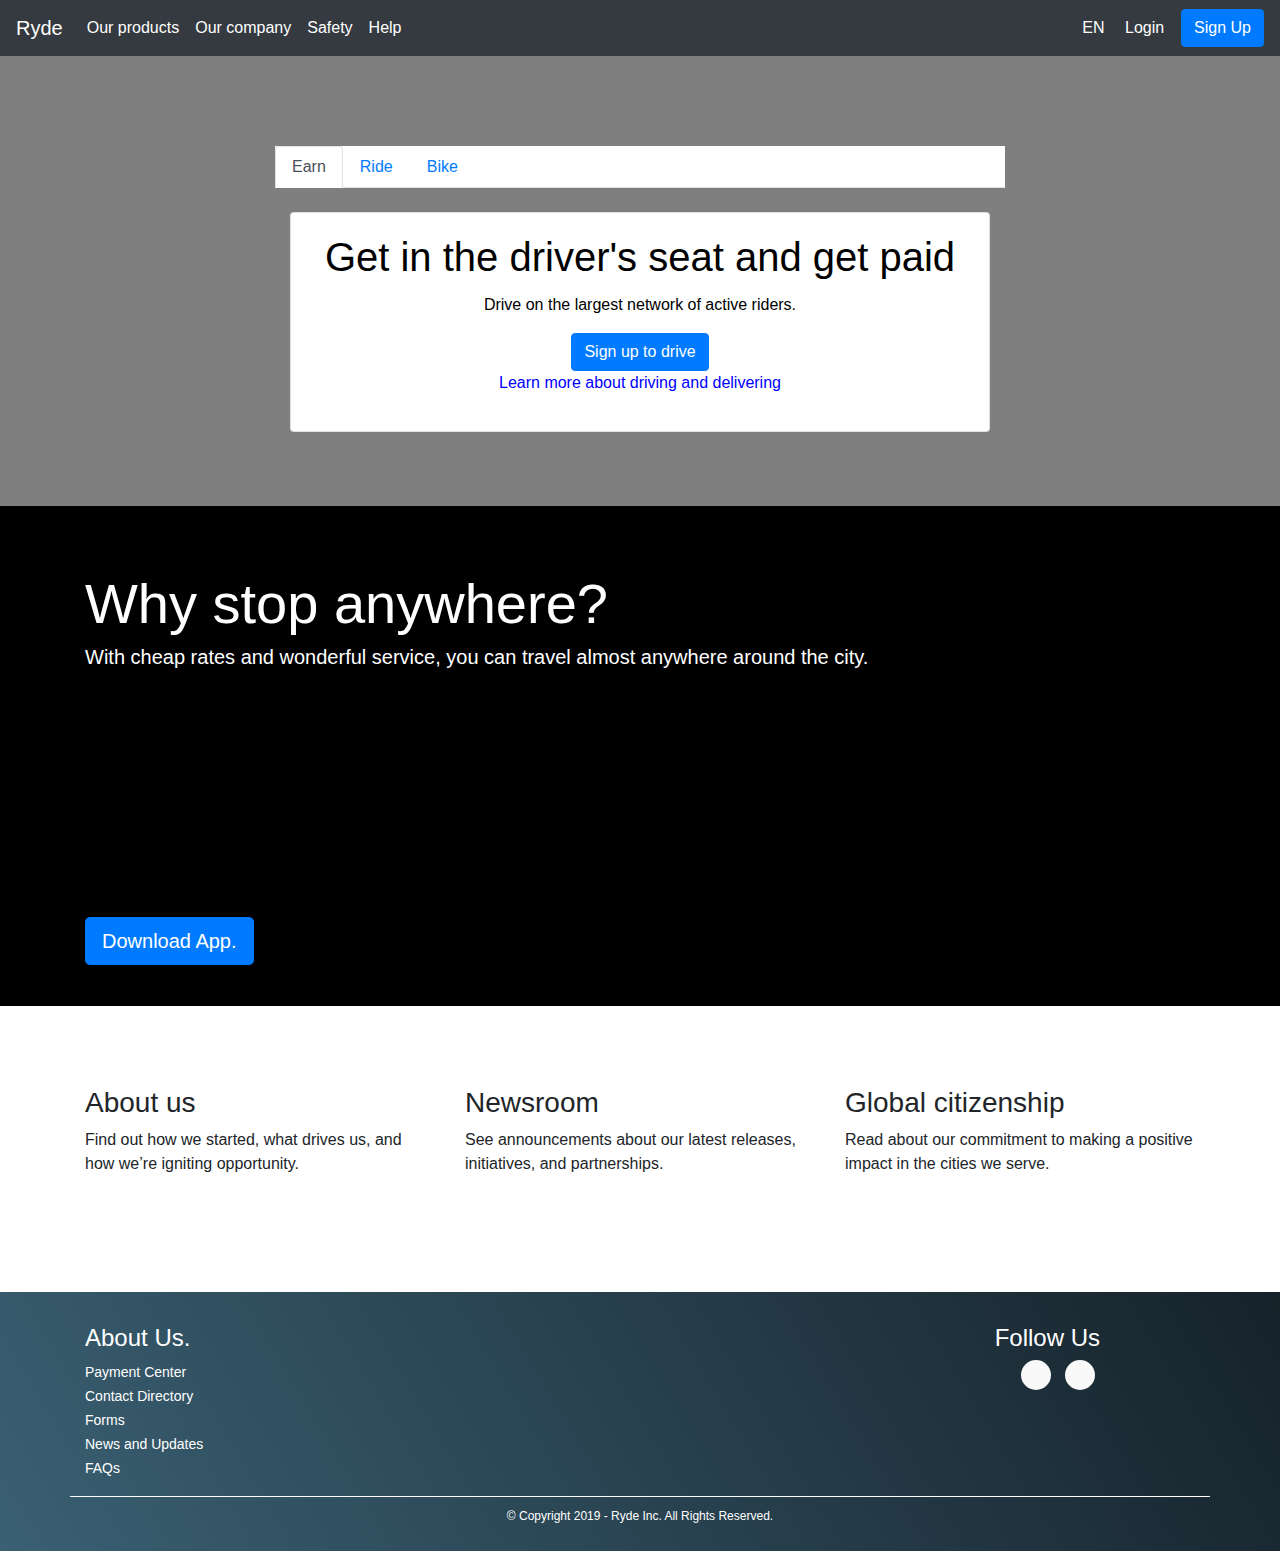
<file: index.html>
<!DOCTYPE html>
<html lang="en">
<head>
  <title>Ryde</title>
  <meta charset="utf-8">
  <meta name="viewport" content="width=device-width, initial-scale=1">
  <link rel="stylesheet" href="https://maxcdn.bootstrapcdn.com/bootstrap/4.0.0/css/bootstrap.min.css" integrity="sha384-Gn5384xqQ1aoWXA+058RXPxPg6fy4IWvTNh0E263XmFcJlSAwiGgFAW/dAiS6JXm" crossorigin="anonymous">
  <script src="https://code.jquery.com/jquery-3.2.1.slim.min.js" integrity="sha384-KJ3o2DKtIkvYIK3UENzmM7KCkRr/rE9/Qpg6aAZGJwFDMVNA/GpGFF93hXpG5KkN" crossorigin="anonymous"></script>
<script src="https://cdnjs.cloudflare.com/ajax/libs/popper.js/1.12.9/umd/popper.min.js" integrity="sha384-ApNbgh9B+Y1QKtv3Rn7W3mgPxhU9K/ScQsAP7hUibX39j7fakFPskvXusvfa0b4Q" crossorigin="anonymous"></script>
<script src="https://maxcdn.bootstrapcdn.com/bootstrap/4.0.0/js/bootstrap.min.js" integrity="sha384-JZR6Spejh4U02d8jOt6vLEHfe/JQGiRRSQQxSfFWpi1MquVdAyjUar5+76PVCmYl" crossorigin="anonymous"></script>

<link rel="stylesheet" href="https://use.fontawesome.com/releases/v5.7.0/css/all.css" integrity="sha384-lZN37f5QGtY3VHgisS14W3ExzMWZxybE1SJSEsQp9S+oqd12jhcu+A56Ebc1zFSJ" crossorigin="anonymous">

<link rel="stylesheet" href="./css/index.css">
</head>
<body>
    <header>
            <nav class="navbar navbar-expand-lg navbar-dark bg-dark">
                    <a class="navbar-brand" href="#">Ryde</a>
                    <button class="navbar-toggler" type="button" data-toggle="collapse" data-target="#navbarSupportedContent" aria-controls="navbarSupportedContent" aria-expanded="false" aria-label="Toggle navigation">
                      <span class="navbar-toggler-icon"></span>
                    </button>
                  
                    <div class="collapse navbar-collapse" id="navbarSupportedContent">
                      <ul class="navbar-nav mr-auto">
                        <li class="nav-item active">
                          <a class="nav-link" href="#">Our products<span class="sr-only">(current)</span></a>
                        </li>
                        <li class="nav-item active">
                          <a class="nav-link" href="#">Our company<span class="sr-only">(current)</span></a>
                        </li>
                        <li class="nav-item active">
                          <a class="nav-link" href="#">Safety<span class="sr-only">(current)</span></a>
                        </li>
                        <li class="nav-item active">
                          <a class="nav-link" href="#">Help<span class="sr-only">(current)</span></a>
                        </li>
                      </ul>

                      <form class="form-inline my-2 my-lg-0">
                        <ul class="navbar-nav mr-auto">
                                <li class="nav-item active">
                                     <a class="nav-link" href="#"><i class="fas fa-globe"></i> &nbsp;EN <span class="sr-only">(current)</span></a>
                                </li>
                            <li class="nav-item active">
                                <a class="nav-link" href="#" data-toggle="modal" data-target="#login"><i class="far fa-user"></i> &nbsp;Login &nbsp;<span class="sr-only">(current)</span></a>
                            </li>
                        </ul>
                        <button class="btn btn-primary my-2 my-sm-0" type="submit" data-toggle="modal" data-target="#signup">Sign Up</button>
                      </form>
                    </div>
            </nav>
    </header>

    <div class="hero-image">
            <div class="hero-text">
              
                <div class="container mt-3">
                    <!-- Nav tabs -->
                    <ul class="nav nav-tabs" style="background-color: white;">
                      <li class="nav-item">
                        <a class="nav-link active" href="#earn">Earn</a>
                      </li>
                      <li class="nav-item">
                        <a class="nav-link" href="#ride">Ride</a>
                      </li>
                      <li class="nav-item">
                        <a class="nav-link" href="#bike">Bike</a>
                      </li>
                    </ul>
                  
                    <!-- Tab panes -->
                    <div class="tab-content">
                      <div id="earn" class="container tab-pane active"><br>
                        <div class="card" style="width:700px">
                            <div class="card-body">
                              <h1 class="card-title" style="color: black;">Get in the driver's seat and get paid</h1>
                              <p style="color: black;">Drive on the largest network of active riders.</p>
                              <a href="#" class="btn btn-primary">Sign up to drive</a>
                              <p style="color: blue;">Learn more about driving and delivering</p>
                            </div>
                          </div>
                      </div>

                      <div id="ride" class="container tab-pane fade"><br>
                        <div class="card" style="width:700px">
                            <div class="card-body">
                              <h1 class="card-title" style="color: black;">Request a drive now</h1>
                              <p style="color: black;">Drive on the largest network of active riders.</p>
                              <a href="#" class="btn btn-primary">Sign up to drive</a>
                              <p style="color: blue;">Learn more about driving and delivering</p>
                            </div>
                          </div>
                      </div>

                      <div id="bike" class="container tab-pane fade"><br>
                        <div class="card" style="width:700px">
                            <div class="card-body">
                              <h1 class="card-title" style="color: black;">Travel or ride with Ryde</h1>
                              <p style="color: black;">Drive on the largest network of active riders.</p>
                              <a href="#" class="btn btn-primary">Sign up to drive</a>
                              <p style="color: blue;">Learn more about driving and delivering</p>
                            </div>
                          </div>
                      </div>
                    </div>
                  </div>

            </div>
    </div>


<div class="jumbotron jumbotron-fluid" style="height: 500px;">

    <video autoplay muted loop poster="https://dummyimage.com/900x400/000/fff">    
        <source src="" data-src="https://www.uber-assets.com/video/upload/vc_auto,q_auto,w_640,h_360/v1557268182/videos/webloops/1920x1080/WEBM/Ellis_ANTHEM_WebLoop_1920x1080_h264_.webmhd.webm" type="video/mp4">
        <source src="" data-src="https://www.uber-assets.com/video/upload/vc_auto,q_auto,w_640,h_360/v1557268063/videos/webloops/1920x1080/H264/Ellis_ANTHEM_WebLoop_1920x1080_h264.mp4" type="video/webm">
        <source src="" data-src="https://www.youtube.com/watch?v=viovsU41bSc" type="video/ogg">
    </video>
    
      <div class="container text-white">
    
        <h1 class="display-4">Why stop anywhere?</h1>
        <h5>With cheap rates and wonderful service, you can travel almost anywhere around the city. </h5>

        <br><br>
        <br><br><br><br><br><br><br><br>
        <a class="btn btn-primary btn-lg"  href="#" role="button">Download App.</a>
    
      </div>
      <!-- /.container -->
    </div>
    <!-- /.jumbotron -->



  
<div class="container">
  <div class="row">
    <div class="col-sm-4">
       
      <i class="fa fa-users fa-3x" aria-hidden="true"></i>
      <br><br>
      <h3>About us</h3>
      <p>Find out how we started, what drives us, and how we’re igniting opportunity.</p>
    
    </div>
    <div class="col-sm-4">
      
        <i class="fa fa-file fa-3x" aria-hidden="true"></i>
         <br><br>
        <h3>Newsroom</h3>
      <p>See announcements about our latest releases, initiatives, and partnerships.</p>
    
    </div>
    <div class="col-sm-4">
        <i class="fa fa-home fa-3x" aria-hidden="true"></i>
        <br><br>
        <h3>Global citizenship</h3>        
      <p>Read about our commitment to making a positive impact in the cities we serve.</p>
  
    </div>
  </div>
</div>


<!-- The Modal signup -->
<div class="modal" id="signup">
    <div class="modal-dialog">
      <div class="modal-content">
      
        <!-- Modal Header-->
        <div class="modal-header">
          <h4 class="modal-title">Sign Up</h4>
          <button type="button" class="close" data-dismiss="modal">&times;</button>
        </div>
        
        <!-- Modal body -->
        <div class="modal-body">
          <center>
              <form action="" name="regform" onsubmit="return validateForm()">
                  Name: &nbsp;&nbsp;&nbsp;&nbsp;&nbsp;&nbsp;&nbsp;&nbsp;&nbsp;&nbsp;&nbsp;&nbsp;&nbsp;&nbsp;&nbsp;&nbsp;&nbsp;&nbsp;
                  <input type="text" name="uname"><br><br>
                  Email: &nbsp;&nbsp;&nbsp;&nbsp;&nbsp;&nbsp;&nbsp;&nbsp;&nbsp;&nbsp;&nbsp;&nbsp;&nbsp;&nbsp;&nbsp;&nbsp;&nbsp;&nbsp;
                  <input type="email" name="uemail"><br><br>
                  Password: &nbsp;&nbsp;&nbsp;&nbsp;&nbsp;&nbsp;&nbsp;&nbsp;&nbsp;&nbsp;&nbsp;&nbsp;
                  <input type="password" name="upass"><br><br>
                  Confirm Password:
                  <input type="password" name="upassc"><br><br>
                  <button type="submit" class="btn btn-primary" style="padding-left: 40px; padding-right: 40px;">Sign Up</button>
                </form>
          </center>
        </div>
        
        <!-- Modal footer -->
        <div class="modal-footer">
          <button type="button" class="btn btn-danger" data-dismiss="modal">Close</button>
        </div>
        
      </div>
    </div>
  </div>

  <!-- The Modal Login -->
<div class="modal" id="login">
    <div class="modal-dialog">
      <div class="modal-content">
      
        <!-- Modal Header -->
        <div class="modal-header">
          <h4 class="modal-title">Login</h4>
          <button type="button" class="close" data-dismiss="modal">&times;</button>
        </div>
        
        <!-- Modal body -->
        <div class="modal-body">
            <center>
                <form action="">
                    Email: &nbsp;&nbsp;&nbsp;&nbsp;&nbsp;&nbsp;&nbsp;&nbsp;&nbsp;&nbsp;&nbsp;&nbsp;&nbsp;&nbsp;&nbsp;&nbsp;&nbsp;&nbsp;&nbsp;
                    <input type="email"><br><br>
                    Password: &nbsp;&nbsp;&nbsp;&nbsp;&nbsp;&nbsp;&nbsp;&nbsp;&nbsp;&nbsp;&nbsp;&nbsp;
                    <input type="password"><br><br>
                    <button type="button" class="btn btn-primary" style="padding-left: 40px; padding-right: 40px;">Login</button>
                  </form>
            </center>
        </div>
        
        <!-- Modal footer -->
        <div class="modal-footer">
          <button type="button" class="btn btn-danger" data-dismiss="modal">Close</button>
        </div>
        
      </div>
    </div>
  </div>
  


  <footer class="mainfooter" role="contentinfo">
      <div class="footer-middle">
      <div class="container">
        <div class="row">
          <div class="col-md-3 col-sm-6">
            <!--Column1-->
            <div class="footer-pad">
              <h4>About Us.</h4>
              <ul class="list-unstyled">
                <li><a href="#"></a></li>
                <li><a href="#">Payment Center</a></li>
                <li><a href="#">Contact Directory</a></li>
                <li><a href="#">Forms</a></li>
                <li><a href="#">News and Updates</a></li>
                <li><a href="#">FAQs</a></li>
              </ul>
            </div>
          </div>
        
          <div align="right" class="col-md-8">
            <h4>Follow Us</h4>
                <ul class="social-network social-circle">
                 <li><a href="#" class="icoFacebook" title="Facebook"><i class="fa fa-facebook"></i></a></li>
                 <li><a href="#" class="icoLinkedin" title="Linkedin"><i class="fa fa-linkedin"></i></a></li>
                </ul>				
        </div>
        </div>
      <div class="row">
        <div class="col-md-12 copy">
          <p class="text-center">&copy; Copyright 2019 - Ryde Inc.  All Rights Reserved.</p>
        </div>
      </div>
    
    
      </div>
      </div>
    </footer>


<script>
    $(document).ready(function(){
      $(".nav-tabs a").click(function(){
        $(this).tab('show');
      });
    });
</script>

<script src="./js/index.js"></script>
<script src="./js/valregister.js"></script>
</body>
</html>
</file>
<file: css/index.css>
body, html {
  height: 100%;
  margin: 0;
  font-family: Arial, Helvetica, sans-serif;
}

.hero-image {
  background-image: linear-gradient(rgba(0, 0, 0, 0.5), rgba(0, 0, 0, 0.5)), url("https://images.pexels.com/photos/845405/pexels-photo-845405.jpeg?auto=compress&cs=tinysrgb&dpr=1&w=500");
  height: 50%;
  background-position: center;
  background-repeat: no-repeat;
  background-size: cover;
  position: relative;
}

.hero-text {
  text-align: center;
  position: absolute;
  top: 50%;
  left: 50%;
  transform: translate(-50%, -50%);
  color: white;
}

.hero-text button {
  border: none;
  outline: 0;
  display: inline-block;
  padding: 10px 25px;
  color: black;
  background-color: #ddd;
  text-align: center;
  cursor: pointer;
}

.hero-text button:hover {
  background-color: #555;
  color: white;
}



/*FOOTER*/

footer {
  background: #16222A;
  background: -webkit-linear-gradient(59deg, #3A6073, #16222A);
  background: linear-gradient(59deg, #3A6073, #16222A);
  color: white;
  margin-top:100px;
}

footer a {
  color: #fff;
  font-size: 14px;
  transition-duration: 0.2s;
}

footer a:hover {
  color: #FA944B;
  text-decoration: none;
}

.copy {
  font-size: 12px;
  padding: 10px;
  border-top: 1px solid #FFFFFF;
}

.footer-middle {
  padding-top: 2em;
  color: white;
}


/*SOCİAL İCONS*/

/* footer social icons */

ul.social-network {
  list-style: none;
  display: inline;
  margin-left: 0 !important;
  padding: 0;
}

ul.social-network li {
  display: inline;
  margin: 0 5px;
}


/* footer social icons */

.social-network a.icoFacebook:hover {
  background-color: #3B5998;
}

.social-network a.icoLinkedin:hover {
  background-color: #007bb7;
}

.social-network a.icoFacebook:hover i,
.social-network a.icoLinkedin:hover i {
  color: #fff;
}

.social-network a.socialIcon:hover,
.socialHoverClass {
  color: #44BCDD;
}

.social-circle li a {
  display: inline-block;
  position: relative;
  margin: 0 auto 0 auto;
  -moz-border-radius: 50%;
  -webkit-border-radius: 50%;
  border-radius: 50%;
  text-align: center;
  width: 30px;
  height: 30px;
  font-size: 15px;
}

.social-circle li i {
  margin: 0;
  line-height: 30px;
  text-align: center;
}

.social-circle li a:hover i,
.triggeredHover {
  -moz-transform: rotate(360deg);
  -webkit-transform: rotate(360deg);
  -ms--transform: rotate(360deg);
  transform: rotate(360deg);
  -webkit-transition: all 0.2s;
  -moz-transition: all 0.2s;
  -o-transition: all 0.2s;
  -ms-transition: all 0.2s;
  transition: all 0.2s;
}

.social-circle i {
  color: #595959;
  -webkit-transition: all 0.8s;
  -moz-transition: all 0.8s;
  -o-transition: all 0.8s;
  -ms-transition: all 0.8s;
  transition: all 0.8s;
}

.social-network a {
  background-color: #F9F9F9;
}


/* video */
.jumbotron {
  position: relative;
  overflow: hidden;
  background-color:black;
}
.jumbotron video {
  position: absolute;
  z-index: 1;
  top: 0;
  width:100%;
  height:100%;
  /*  object-fit is not supported on IE  */
  object-fit: cover;
  opacity:0.5;
}
.jumbotron .container {
  z-index: 2;
  position: relative;
}
</file>
